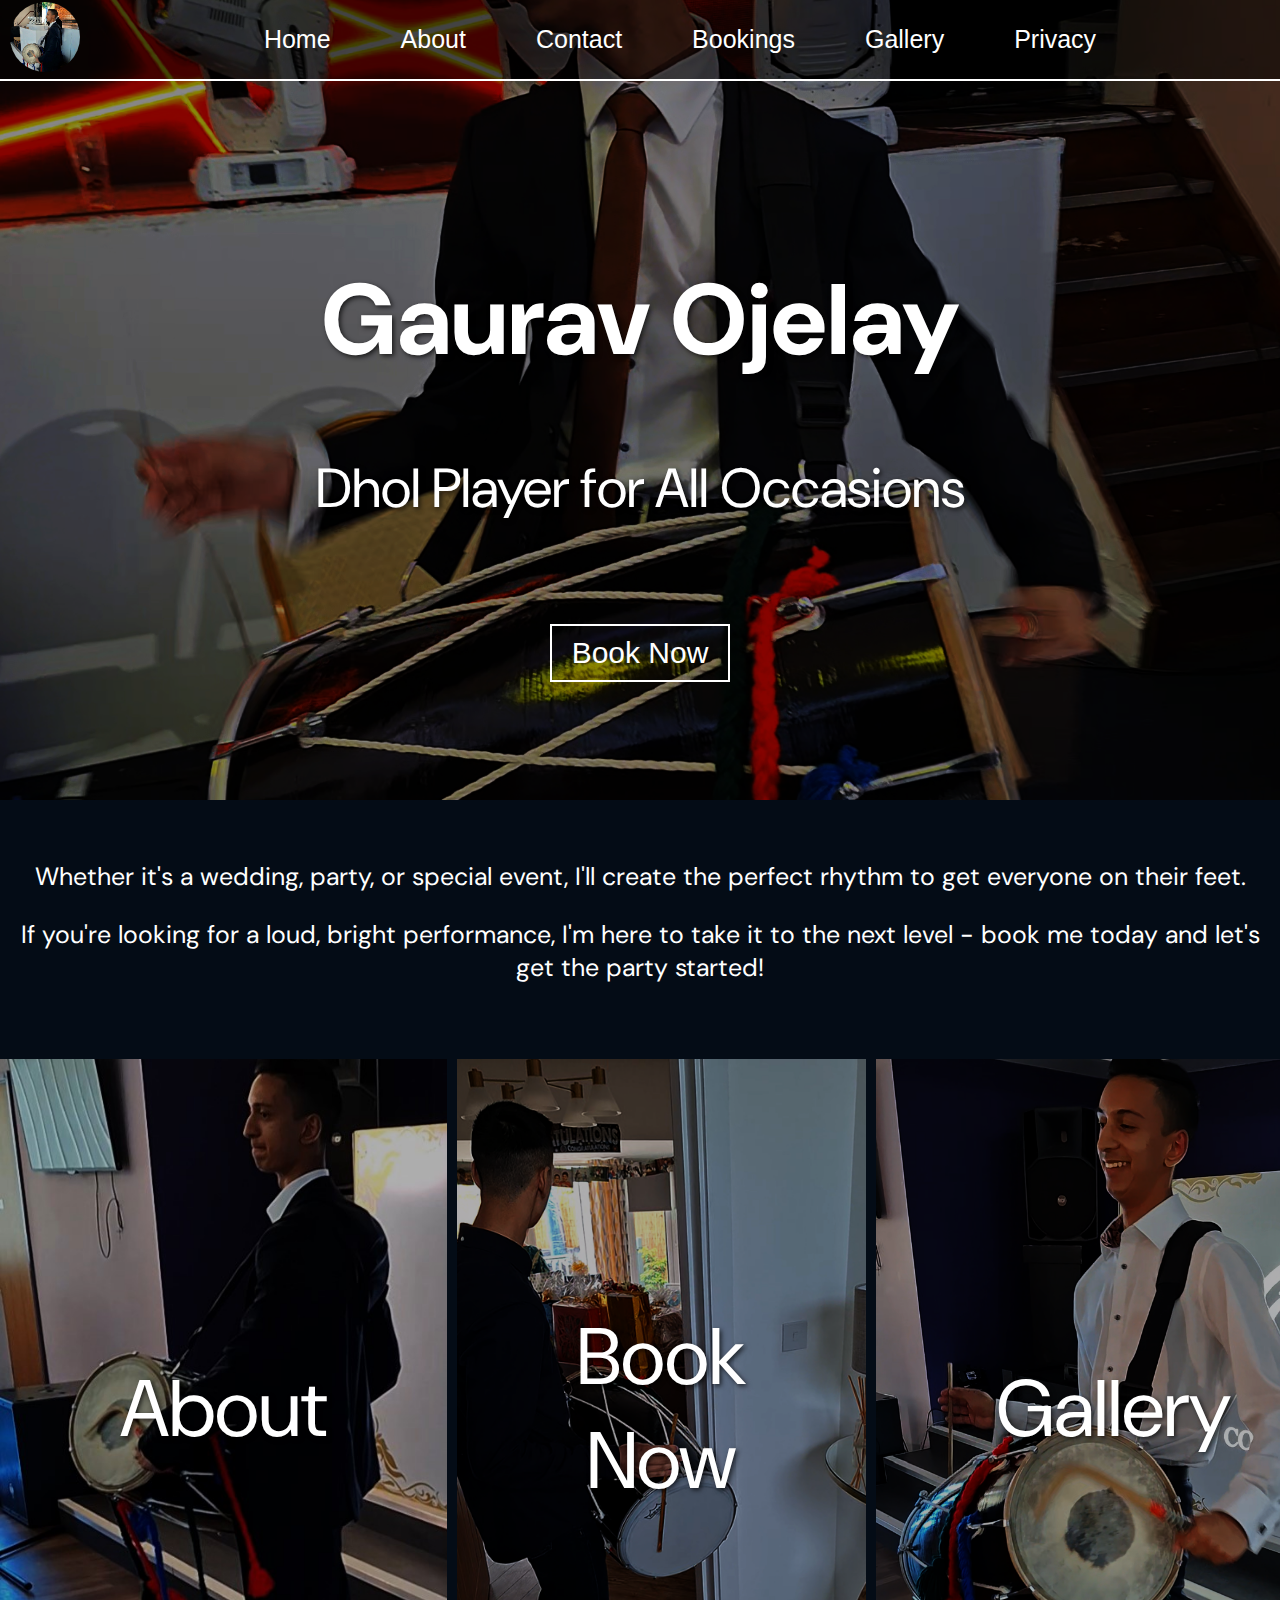
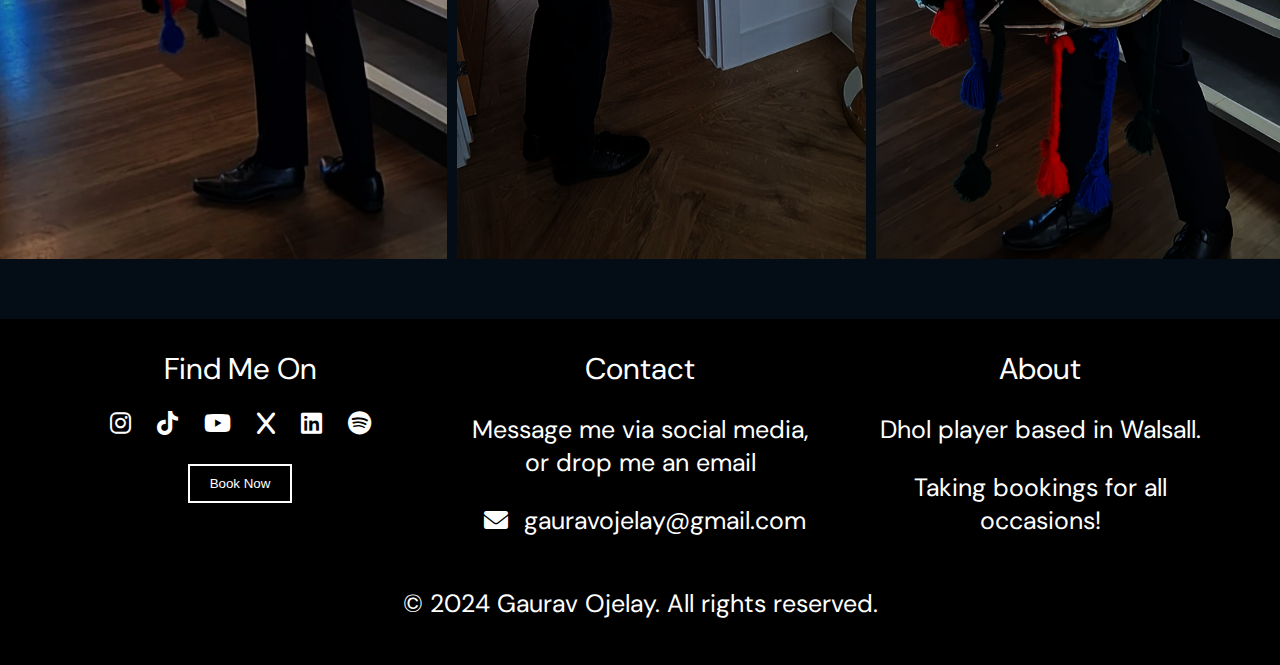
<file: index.html>
<!DOCTYPE html>
<html lang="en">

<head>
    <meta name="viewport" content="width=device-width, initial-scale=1.0">
    <title>Home</title>
    <link rel="stylesheet" href="styles.css">
</head>

<script>
    document.addEventListener("DOMContentLoaded", function () {
        if (window.location.pathname.endsWith(".html")) {
            let newPath = window.location.pathname.replace(".html", "");
            window.history.replaceState(null, "", newPath);
        }
    });
</script>

<body>
    <div class="desktop-only">
        <div class="image-cover image1_1">
        <header>
            <nav>
                <a href="index.html" class="logo">
                    <img src="Images/Icon.jpg" alt="Home" class="logo-img">
                </a>
                <ul>
                    <li><a href="index.html"><button type="button" class="header-button">Home</button></a></li>
                    <li><a href="about.html"><button type="button" class="header-button">About</button></a></li>
                    <li><a href="contact.html"><button type="button" class="header-button">Contact</button></a></li>
                    <li><a href="bookings.html"><button type="button" class="header-button">Bookings</button></a></li>
                    <li><a href="gallery.html"><button type="button" class="header-button">Gallery</button></a></li>
                    <li><a href="privacyPolicy.html"><button type="button" class="header-button">Privacy</button></a></li>
                </ul>
            </nav>
        </header>
        <h1>Gaurav Ojelay</h1>
        <h2>Dhol Player for All Occasions</h2>
        <a href="bookings.html">
        <button style="font-size: 30px;" type="button" class="bookNowButton">Book Now</button>
        </a>
    </div>
    </div>


    <div class="mobile-only">
        <div class="image-cover image1_1">
        <header>
            <nav>
                <a href="index.html" class="logo">
                    <img src="Images/Icon.jpg" class="logo-img">
                </a>
                <div class="dropdown">
                    <button onclick="myFunction()" class="dropbtn"><i class="fas fa-bars"></i></button>
                    <div id="myDropdown" class="dropdown-content">
                        <a href="index.html">Home</a>
                        <a href="about.html">About</a>
                        <a href="contact.html">Contact</a>
                        <a href="bookings.html">Bookings</a>
                        <a href="gallery.html">Gallery</a>
                        <a href="privacyPolicy.html">Privacy</a>
                    </div>
                </div>
                  
                <script>
                    /* When the user clicks on the button, 
                    toggle between hiding and showing the dropdown content */
                    function myFunction() {
                        var dropdown = document.getElementById("myDropdown");
                        dropdown.classList.toggle("show");
                        document.querySelector(".dropbtn").classList.toggle("active");
                    }
                    
                    // Close the dropdown if the user clicks outside of it
                    window.onclick = function(event) {
                        if (!event.target.closest('.dropdown')) {  // Check if the click is outside the dropdown
                            var dropdowns = document.getElementsByClassName("dropdown-content");
                            for (var i = 0; i < dropdowns.length; i++) {
                                var openDropdown = dropdowns[i];
                                if (openDropdown.classList.contains('show')) {
                                    openDropdown.classList.remove('show');
                                }
                            }
                            // Also remove the active state from the button
                            document.querySelector(".dropbtn").classList.remove("active");
                        }
                    }

                </script>
            </nav>
        </header>
        <h1>Gaurav Ojelay</h1>
        <h2>Dhol Player for All Occasions</h2>
        <a href="bookings.html">
        <button style="font-size: 20px;" type="button" class="bookNowButton">Book Now</button>
        </a>
        </div>
    </div>
        
















    <div>
        <p>Whether it's a wedding, party, or special event, I'll create the perfect rhythm to get everyone on their feet.</p>
        <p>If you're looking for a loud, bright performance, I'm here to take it to the next level - book me today and let's get the party started!</p>
    </div>


    <div class="pic-grid-1x3" style="padding-top: 50px;">
        <a href="about.html" style="text-decoration: none;">
            <div class="image-cover home-page-grid image2_1">
                <h2 class="large">About</h2>
            </div>
        </a>
        
        <a href="bookings.html" style="text-decoration: none;">
            <div class="image-cover home-page-grid image2_2">
                <h2 class="large">Book Now</h2>
            </div>
        </a>

        <a href="gallery.html" style="text-decoration: none;">
            <div class="image-cover home-page-grid image2_3">
                <h2 class="large">Gallery</h2>
            </div>
        </a>
    </div>




























    <footer>
        <div class="footer-content">
            <div class="footer-section links">
                <h4>Find Me On</h4>
                <div>
                    <a href="https://www.instagram.com/gauravojelay" target="_blank" class="social-icon">
                        <i class="fab fa-instagram"></i>
                    </a>
                    <a href="https://www.tiktok.com/@gauravojelay" target="_blank" class="social-icon">
                        <i class="fab fa-tiktok"></i>
                    </a>
                    <a href="https://www.youtube.com/@gauravojelay" target="_blank" class="social-icon">
                        <i class="fab fa-youtube"></i>
                    </a>
                    <a href="https://x.com/gauravojelay" target="_blank" class="social-icon">
                        <i class="fab fa-x"></i>
                    </a>
                    <a href="https://linkedin.com/in/gaurav-ojelay" target="_blank" class="social-icon">
                        <i class="fab fa-linkedin"></i>
                    </a>
                    <a href="https://open.spotify.com/user/y35he0wxd0q7rplj8o1iu5fy2" target="_blank" class="social-icon">
                        <i class="fab fa-spotify"></i>
                    </a>
                </div>
                <a href="bookings.html">
                <button type="button" class="bookNowButton">Book Now</button>
                </a>
            </div>
            <div class="footer-section contact">
                <h4>Contact</h4>
                <p>Message me via social media, or drop me an email</p>
                <p>
                    <a href="mailto:gauravojelay@gmail.com" target="_blank" class="social-icon">
                    <i class="fas fa-envelope"></i> 
                    </a>
                    gauravojelay@gmail.com
                </p>
            </div>
            <div class="footer-section about">
                <h4>About</h4>
                <p>Dhol player based in Walsall.</p>
                <p>Taking bookings for all occasions!</p>
            </div>
        </div>
        <div class="footer-bottom">
            <p>&copy; 2024 Gaurav Ojelay. All rights reserved.</p>
        </div>
    </footer>
</body>

</html>
</file>
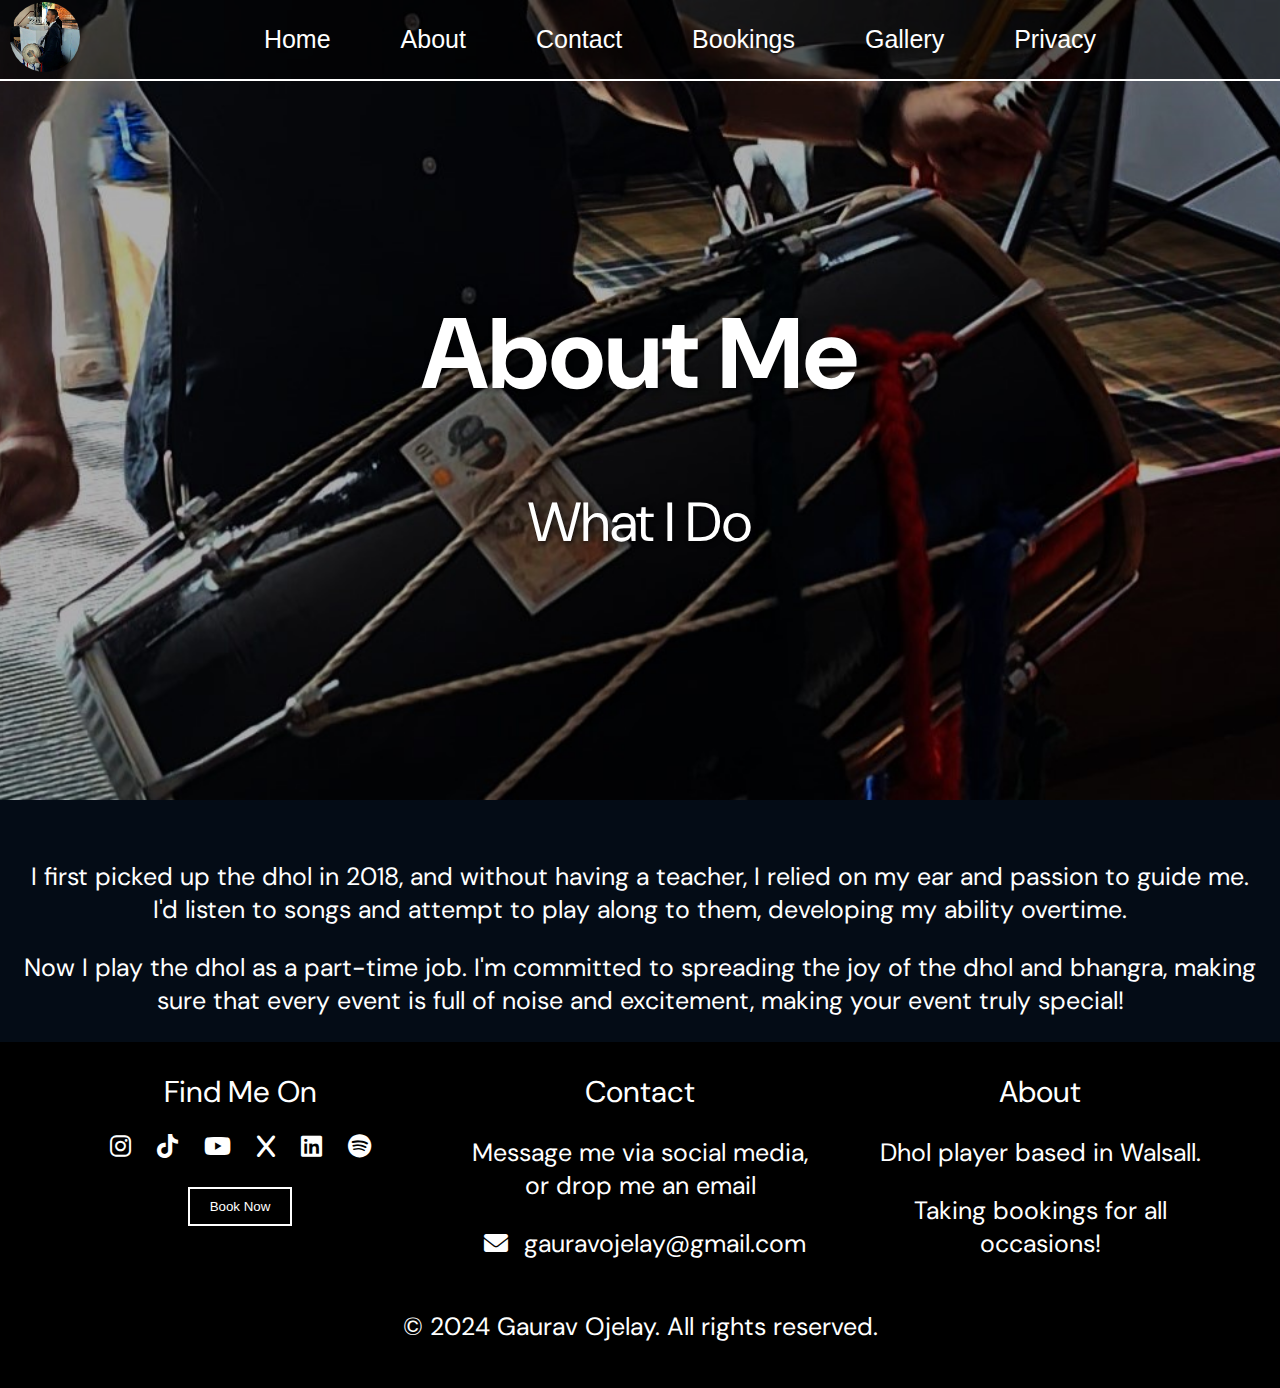
<file: about.html>
<!DOCTYPE html>
<html lang="en">

<head>
    <meta name="viewport" content="width=device-width, initial-scale=1.0">
    <title>About</title>
    <link rel="stylesheet" href="styles.css">
</head>

<script>
    document.addEventListener("DOMContentLoaded", function () {
        if (window.location.pathname.endsWith(".html")) {
            let newPath = window.location.pathname.replace(".html", "");
            window.history.replaceState(null, "", newPath);
        }
    });
</script>

<body>
    <div class="desktop-only">
        <div class="image-cover image1_2">
        <header>
            <nav>
                <a href="index.html" class="logo">
                    <img src="Images/Icon.jpg" alt="Home" class="logo-img">
                </a>
                <ul>
                    <li><a href="index.html"><button type="button" class="header-button">Home</button></a></li>
                    <li><a href="about.html"><button type="button" class="header-button">About</button></a></li>
                    <li><a href="contact.html"><button type="button" class="header-button">Contact</button></a></li>
                    <li><a href="bookings.html"><button type="button" class="header-button">Bookings</button></a></li>
                    <li><a href="gallery.html"><button type="button" class="header-button">Gallery</button></a></li>
                    <li><a href="privacyPolicy.html"><button type="button" class="header-button">Privacy</button></a></li>                </ul>
            </nav>
        </header>
        <h1>About Me</h1>
        <h2>What I Do</h2>
        <a href="bookings.html">
        </a>
    </div>
    </div>


    <div class="mobile-only">
        <div class="image-cover image1_2">
        <header>
            <nav>
                <a href="index.html" class="logo">
                    <img src="Images/Icon.jpg" class="logo-img">
                </a>
                <div class="dropdown">
                    <button onclick="myFunction()" class="dropbtn"><i class="fas fa-bars"></i></button>
                    <div id="myDropdown" class="dropdown-content">
                        <a href="index.html">Home</a>
                        <a href="about.html">About</a>
                        <a href="contact.html">Contact</a>
                        <a href="bookings.html">Bookings</a>
                        <a href="gallery.html">Gallery</a>
                        <a href="privacyPolicy.html">Privacy</a>
                    </div>
                </div>
                  
                <script>
                    /* When the user clicks on the button, 
                    toggle between hiding and showing the dropdown content */
                    function myFunction() {
                        var dropdown = document.getElementById("myDropdown");
                        dropdown.classList.toggle("show");
                        document.querySelector(".dropbtn").classList.toggle("active");
                    }
                    
                    // Close the dropdown if the user clicks outside of it
                    window.onclick = function(event) {
                        if (!event.target.closest('.dropdown')) {  // Check if the click is outside the dropdown
                            var dropdowns = document.getElementsByClassName("dropdown-content");
                            for (var i = 0; i < dropdowns.length; i++) {
                                var openDropdown = dropdowns[i];
                                if (openDropdown.classList.contains('show')) {
                                    openDropdown.classList.remove('show');
                                }
                            }
                            // Also remove the active state from the button
                            document.querySelector(".dropbtn").classList.remove("active");
                        }
                    }

                </script>
            </nav>
        </header>
        <h1>About Me</h1>
        <h2>What I Do</h2>
        </div>
    </div>
        





    <p>I first picked up the dhol in 2018, and without having a teacher, I relied on my ear and passion to guide me. I'd listen to songs and attempt to play along to them, developing my ability overtime.</p>

    <p>Now I play the dhol as a part-time job. I'm committed to spreading the joy of the dhol and bhangra, making sure that every event is full of noise and excitement, making your event truly special!</p>





































    <footer>
        <div class="footer-content">
            <div class="footer-section links">
                <h4>Find Me On</h4>
                <div>
                    <a href="https://www.instagram.com/gauravojelay" target="_blank" class="social-icon">
                        <i class="fab fa-instagram"></i>
                    </a>
                    <a href="https://www.tiktok.com/@gauravojelay" target="_blank" class="social-icon">
                        <i class="fab fa-tiktok"></i>
                    </a>
                    <a href="https://www.youtube.com/@gauravojelay" target="_blank" class="social-icon">
                        <i class="fab fa-youtube"></i>
                    </a>
                    <a href="https://x.com/gauravojelay" target="_blank" class="social-icon">
                        <i class="fab fa-x"></i>
                    </a>
                    <a href="https://linkedin.com/in/gaurav-ojelay" target="_blank" class="social-icon">
                        <i class="fab fa-linkedin"></i>
                    </a>
                    <a href="https://open.spotify.com/user/y35he0wxd0q7rplj8o1iu5fy2" target="_blank" class="social-icon">
                        <i class="fab fa-spotify"></i>
                    </a>
                </div>
                <a href="bookings.html">
                <button type="button" class="bookNowButton">Book Now</button>
                </a>
            </div>
            <div class="footer-section contact">
                <h4>Contact</h4>
                <p>Message me via social media, or drop me an email</p>
                <p>
                    <a href="mailto:gauravojelay@gmail.com" target="_blank" class="social-icon">
                    <i class="fas fa-envelope"></i> 
                    </a>
                    gauravojelay@gmail.com
                </p>
            </div>
            <div class="footer-section about">
                <h4>About</h4>
                <p>Dhol player based in Walsall.</p>
                <p>Taking bookings for all occasions!</p>
            </div>
        </div>
        <div class="footer-bottom">
            <p>&copy; 2024 Gaurav Ojelay. All rights reserved.</p>
        </div>
    </footer>
</body>

</html>
</file>
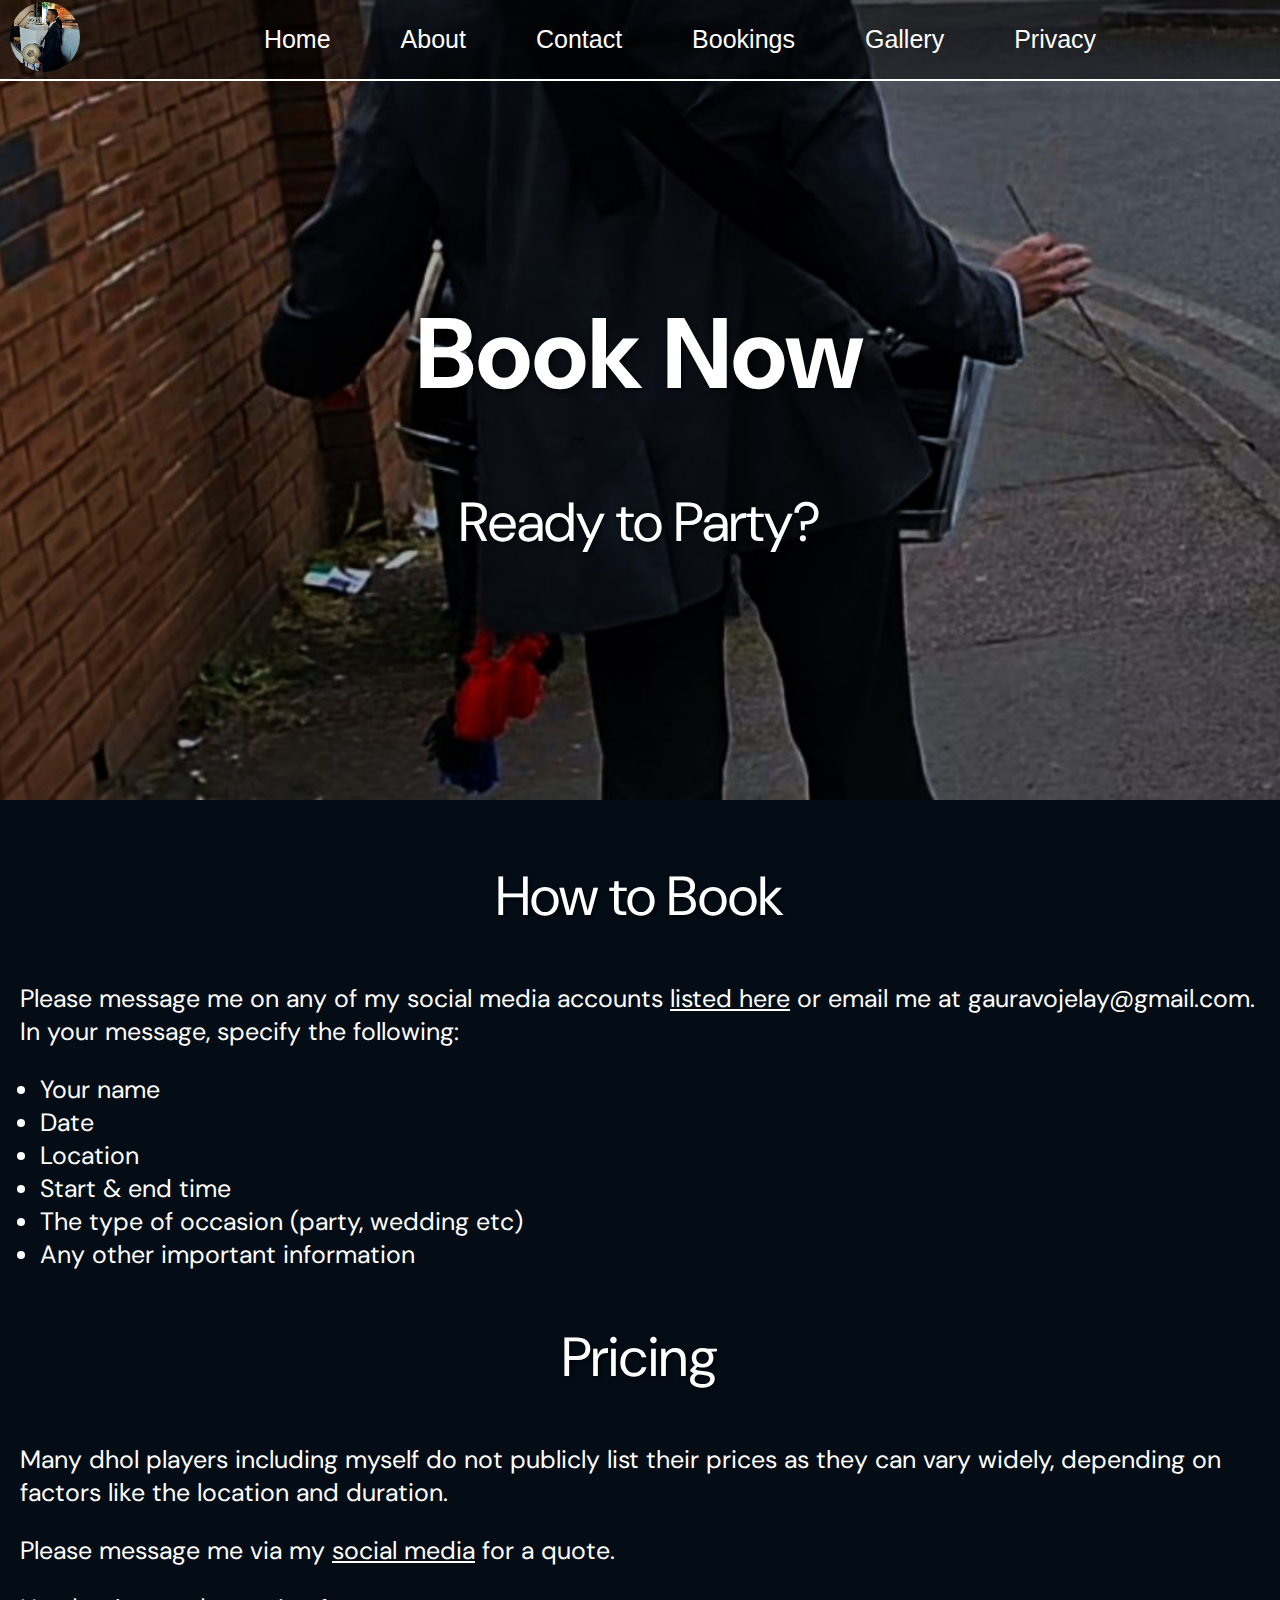
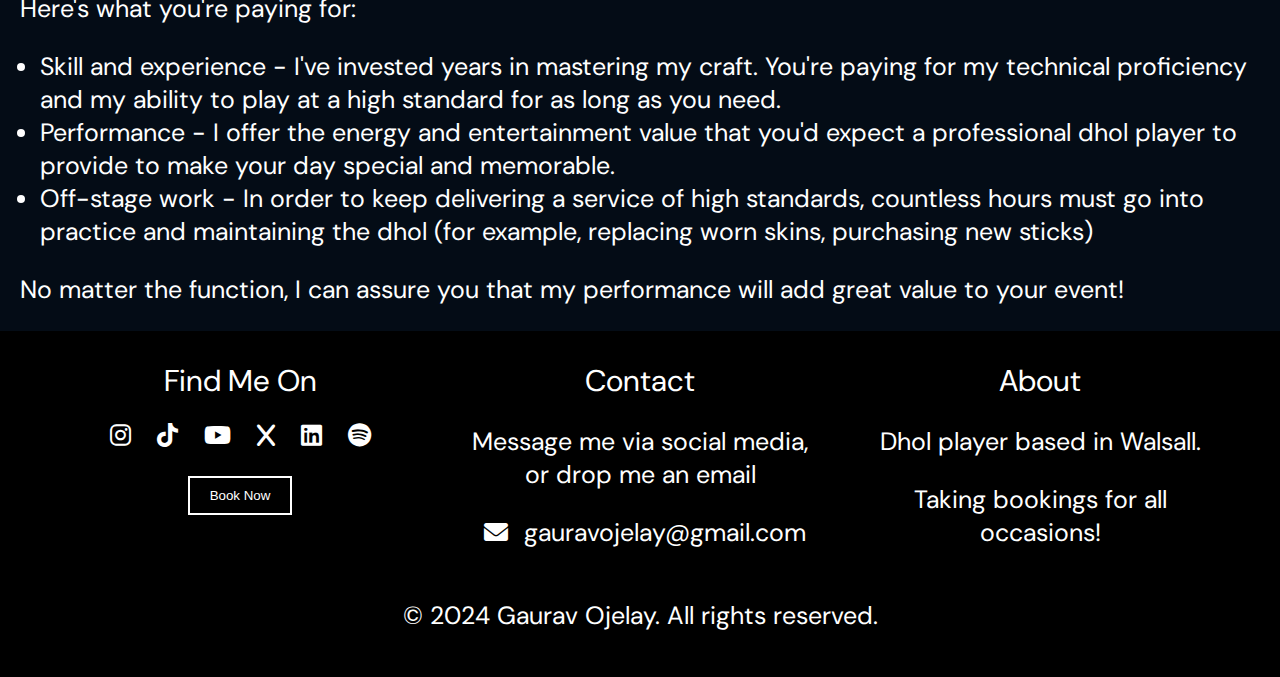
<file: bookings.html>
<!DOCTYPE html>
<html lang="en">

<head>
    <meta name="viewport" content="width=device-width, initial-scale=1.0">
    <title>Bookings</title>
    <link rel="stylesheet" href="styles.css">
</head>

<script>
    document.addEventListener("DOMContentLoaded", function () {
        if (window.location.pathname.endsWith(".html")) {
            let newPath = window.location.pathname.replace(".html", "");
            window.history.replaceState(null, "", newPath);
        }
    });
</script>

<body>
    <div class="desktop-only">
        <div class="image-cover image1_8">
        <header>
            <nav>
                <a href="index.html" class="logo">
                    <img src="Images/Icon.jpg" alt="Home" class="logo-img">
                </a>
                <ul>
                    <li><a href="index.html"><button type="button" class="header-button">Home</button></a></li>
                    <li><a href="about.html"><button type="button" class="header-button">About</button></a></li>
                    <li><a href="contact.html"><button type="button" class="header-button">Contact</button></a></li>
                    <li><a href="bookings.html"><button type="button" class="header-button">Bookings</button></a></li>
                    <li><a href="gallery.html"><button type="button" class="header-button">Gallery</button></a></li>
                    <li><a href="privacyPolicy.html"><button type="button" class="header-button">Privacy</button></a></li>
                </ul>
            </nav>
        </header>
        <h1>Book Now</h1>
        <h2>Ready to Party?</h2>
        <a href="bookings.html">
        </a>
    </div>
    </div>


    <div class="mobile-only">
        <div class="image-cover image1_8">
        <header>
            <nav>
                <a href="index.html" class="logo">
                    <img src="Images/Icon.jpg" class="logo-img">
                </a>
                <div class="dropdown">
                    <button onclick="myFunction()" class="dropbtn"><i class="fas fa-bars"></i></button>
                    <div id="myDropdown" class="dropdown-content">
                        <a href="index.html">Home</a>
                        <a href="about.html">About</a>
                        <a href="contact.html">Contact</a>
                        <a href="bookings.html">Bookings</a>
                        <a href="gallery.html">Gallery</a>
                        <a href="privacyPolicy.html">Privacy</a>
                    </div>
                </div>
                  
                <script>
                    /* When the user clicks on the button, 
                    toggle between hiding and showing the dropdown content */
                    function myFunction() {
                        var dropdown = document.getElementById("myDropdown");
                        dropdown.classList.toggle("show");
                        document.querySelector(".dropbtn").classList.toggle("active");
                    }
                    
                    // Close the dropdown if the user clicks outside of it
                    window.onclick = function(event) {
                        if (!event.target.closest('.dropdown')) {  // Check if the click is outside the dropdown
                            var dropdowns = document.getElementsByClassName("dropdown-content");
                            for (var i = 0; i < dropdowns.length; i++) {
                                var openDropdown = dropdowns[i];
                                if (openDropdown.classList.contains('show')) {
                                    openDropdown.classList.remove('show');
                                }
                            }
                            // Also remove the active state from the button
                            document.querySelector(".dropbtn").classList.remove("active");
                        }
                    }

                </script>
            </nav>
        </header>
        <h1>Book Now</h1>
        <h2>Ready to Party?</h2>
        </div>
    </div>
        



    <div id="booking-section">
        <style>
            #booking-section p {
                text-align: left;
            }
            #booking-section ul {
                list-style-type: disc;
                display: block;
                margin-left: 40px;
                font-size: 25px;
            }
            #booking-section a {
                text-decoration: underline;
            }
            #booking-section a:visited {
                color:white;
            }
            #booking-section h2{
                margin-top: 50px;
                margin-bottom: 50px;
            }
        </style>
    
        <h2>How to Book</h2>
    
        <p>Please message me on any of my social media accounts <a href="contact.html">listed here</a> or email me at gauravojelay@gmail.com. In your message, specify the following:</p>
        <ul>
            <li>Your name</li>
            <li>Date</li>
            <li>Location</li>
            <li>Start & end time</li>
            <li>The type of occasion (party, wedding etc)</li>
            <li>Any other important information</li>
        </ul>

        <h2>Pricing</h2>
        <p>Many dhol players including myself do not publicly list their prices as they can vary widely, depending on factors like the location and duration.</p>
        <p>Please message me via my <a href="contact.html">social media</a> for a quote.</p>

        <p>Here's what you're paying for:</p>
        <ul>
            <li>Skill and experience - I've invested years in mastering my craft. You're paying for my technical proficiency and my ability to play at a high standard for as long as you need.</li>
            <li>Performance - I offer the energy and entertainment value that you'd expect a professional dhol player to provide to make your day special and memorable.</li>
            <li>Off-stage work - In order to keep delivering a service of high standards, countless hours must go into practice and maintaining the dhol (for example, replacing worn skins, purchasing new sticks)</li>
        </ul>
        <p>No matter the function, I can assure you that my performance will add great value to your event!</p>
    </div>
    

































    <footer>
        <div class="footer-content">
            <div class="footer-section links">
                <h4>Find Me On</h4>
                <div>
                    <a href="https://www.instagram.com/gauravojelay" target="_blank" class="social-icon">
                        <i class="fab fa-instagram"></i>
                    </a>
                    <a href="https://www.tiktok.com/@gauravojelay" target="_blank" class="social-icon">
                        <i class="fab fa-tiktok"></i>
                    </a>
                    <a href="https://www.youtube.com/@gauravojelay" target="_blank" class="social-icon">
                        <i class="fab fa-youtube"></i>
                    </a>
                    <a href="https://x.com/gauravojelay" target="_blank" class="social-icon">
                        <i class="fab fa-x"></i>
                    </a>
                    <a href="https://linkedin.com/in/gaurav-ojelay" target="_blank" class="social-icon">
                        <i class="fab fa-linkedin"></i>
                    </a>
                    <a href="https://open.spotify.com/user/y35he0wxd0q7rplj8o1iu5fy2" target="_blank" class="social-icon">
                        <i class="fab fa-spotify"></i>
                    </a>
                </div>
                <a href="bookings.html">
                <button type="button" class="bookNowButton">Book Now</button>
                </a>
            </div>
            <div class="footer-section contact">
                <h4>Contact</h4>
                <p>Message me via social media, or drop me an email</p>
                <p>
                    <a href="mailto:gauravojelay@gmail.com" target="_blank" class="social-icon">
                    <i class="fas fa-envelope"></i> 
                    </a>
                    gauravojelay@gmail.com
                </p>
            </div>
            <div class="footer-section about">
                <h4>About</h4>
                <p>Dhol player based in Walsall.</p>
                <p>Taking bookings for all occasions!</p>
            </div>
        </div>
        <div class="footer-bottom">
            <p>&copy; 2024 Gaurav Ojelay. All rights reserved.</p>
        </div>
    </footer>
</body>

</html>
</file>
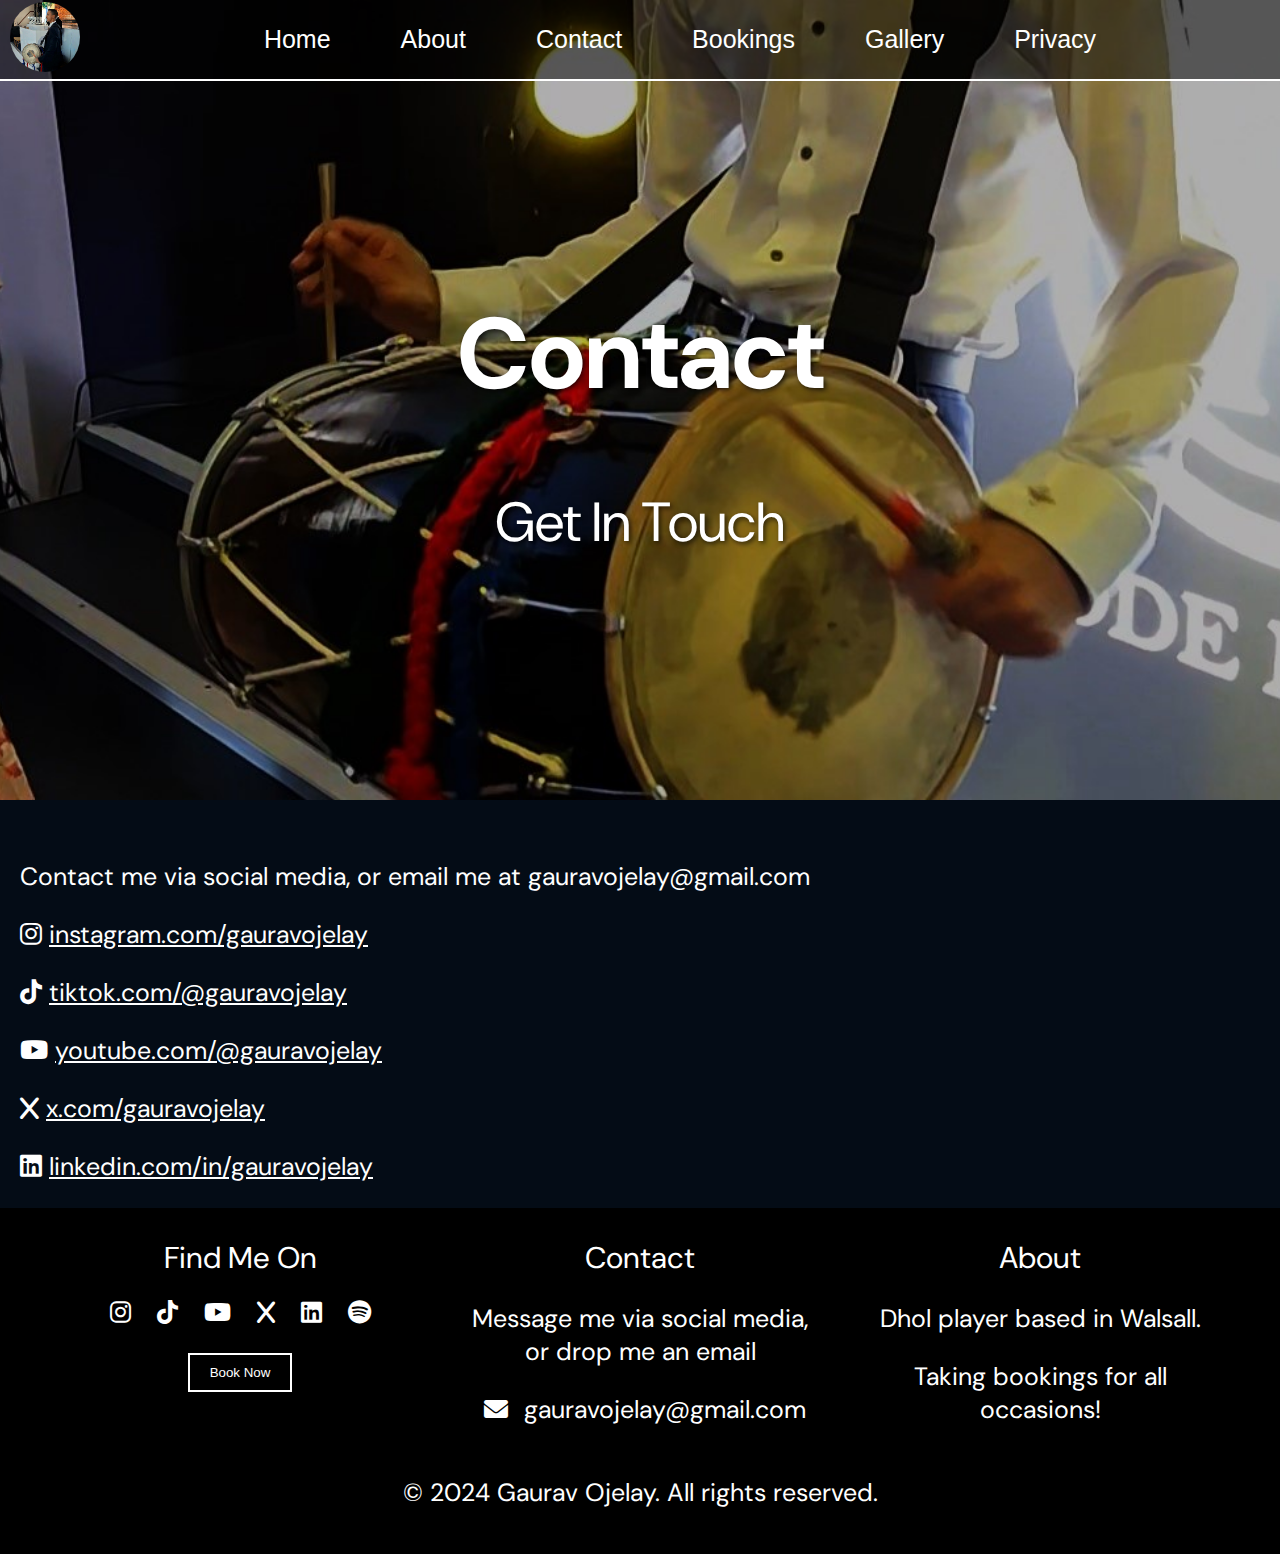
<file: contact.html>
<!DOCTYPE html>
<html lang="en">

<head>
    <meta name="viewport" content="width=device-width, initial-scale=1.0">
    <title>Contact</title>
    <link rel="stylesheet" href="styles.css">
</head>

<script>
    document.addEventListener("DOMContentLoaded", function () {
        if (window.location.pathname.endsWith(".html")) {
            let newPath = window.location.pathname.replace(".html", "");
            window.history.replaceState(null, "", newPath);
        }
    });
</script>

<body>
    <div class="desktop-only">
        <div class="image-cover image1_3">
        <header>
            <nav>
                <a href="index.html" class="logo">
                    <img src="Images/Icon.jpg" alt="Home" class="logo-img">
                </a>
                <ul>
                    <li><a href="index.html"><button type="button" class="header-button">Home</button></a></li>
                    <li><a href="about.html"><button type="button" class="header-button">About</button></a></li>
                    <li><a href="contact.html"><button type="button" class="header-button">Contact</button></a></li>
                    <li><a href="bookings.html"><button type="button" class="header-button">Bookings</button></a></li>
                    <li><a href="gallery.html"><button type="button" class="header-button">Gallery</button></a></li>
                    <li><a href="privacyPolicy.html"><button type="button" class="header-button">Privacy</button></a></li>
                </ul>
            </nav>
        </header>
        <h1>Contact</h1>
        <h2>Get In Touch</h2>
    </div>
    </div>


    <div class="mobile-only">
        <div class="image-cover image1_3">
        <header>
            <nav>
                <a href="index.html" class="logo">
                    <img src="Images/Icon.jpg" class="logo-img">
                </a>
                <div class="dropdown">
                    <button onclick="myFunction()" class="dropbtn"><i class="fas fa-bars"></i></button>
                    <div id="myDropdown" class="dropdown-content">
                        <a href="index.html">Home</a>
                        <a href="about.html">About</a>
                        <a href="contact.html">Contact</a>
                        <a href="bookings.html">Bookings</a>
                        <a href="gallery.html">Gallery</a>
                        <a href="privacyPolicy.html">Privacy</a>
                    </div>
                </div>
                  
                <script>
                    /* When the user clicks on the button, 
                    toggle between hiding and showing the dropdown content */
                    function myFunction() {
                        var dropdown = document.getElementById("myDropdown");
                        dropdown.classList.toggle("show");
                        document.querySelector(".dropbtn").classList.toggle("active");
                    }
                    
                    // Close the dropdown if the user clicks outside of it
                    window.onclick = function(event) {
                        if (!event.target.closest('.dropdown')) {  // Check if the click is outside the dropdown
                            var dropdowns = document.getElementsByClassName("dropdown-content");
                            for (var i = 0; i < dropdowns.length; i++) {
                                var openDropdown = dropdowns[i];
                                if (openDropdown.classList.contains('show')) {
                                    openDropdown.classList.remove('show');
                                }
                            }
                            // Also remove the active state from the button
                            document.querySelector(".dropbtn").classList.remove("active");
                        }
                    }

                </script>
            </nav>
        </header>
        <h1>Contact</h1>
        <h2>Get In Touch</h2>
        <a href="bookings.html">
        </a>
        </div>
    </div>
        


    <div id="contact-section">
        <style>
            #contact-section p {
                text-align: left;
            }
            #contact-section ul {
                list-style-type: disc;
                display: block;
                margin-left: 40px;
                font-size: 25px;
            }
            #contact-section a {
                text-decoration: underline;
            }
            #contact-section a:visited {
                color:white;
            }
        </style>
    <p>Contact me via social media, or email me at gauravojelay@gmail.com</p>
    <p><i class="fab fa-instagram"></i> <a href="https://www.instagram.com/gauravojelay">instagram.com/gauravojelay</a></p>
    <p><i class="fab fa-tiktok"></i> <a href="https://www.tiktok.com/@gauravojelay">tiktok.com/@gauravojelay</a></p>
    <p><i class="fab fa-youtube"></i> <a href="https://www.youtube.com/@gauravojelay">youtube.com/@gauravojelay</a></p>
    <p><i class="fab fa-x"></i> <a href="https://x.com/gauravojelay">x.com/gauravojelay</a></p>
    <p><i class="fab fa-linkedin"></i> <a href="https://linkedin.com/in/gaurav-ojelay">linkedin.com/in/gauravojelay</a></p>
    

    </div>






































    <footer>
        <div class="footer-content">
            <div class="footer-section links">
                <h4>Find Me On</h4>
                <div>
                    <a href="https://www.instagram.com/gauravojelay" target="_blank" class="social-icon">
                        <i class="fab fa-instagram"></i>
                    </a>
                    <a href="https://www.tiktok.com/@gauravojelay" target="_blank" class="social-icon">
                        <i class="fab fa-tiktok"></i>
                    </a>
                    <a href="https://www.youtube.com/@gauravojelay" target="_blank" class="social-icon">
                        <i class="fab fa-youtube"></i>
                    </a>
                    <a href="https://x.com/gauravojelay" target="_blank" class="social-icon">
                        <i class="fab fa-x"></i>
                    </a>
                    <a href="https://linkedin.com/in/gaurav-ojelay" target="_blank" class="social-icon">
                        <i class="fab fa-linkedin"></i>
                    </a>
                    <a href="https://open.spotify.com/user/y35he0wxd0q7rplj8o1iu5fy2" target="_blank" class="social-icon">
                        <i class="fab fa-spotify"></i>
                    </a>
                </div>
                <a href="bookings.html">
                <button type="button" class="bookNowButton">Book Now</button>
                </a>
            </div>
            <div class="footer-section contact">
                <h4>Contact</h4>
                <p>Message me via social media, or drop me an email</p>
                <p>
                    <a href="mailto:gauravojelay@gmail.com" target="_blank" class="social-icon">
                    <i class="fas fa-envelope"></i> 
                    </a>
                    gauravojelay@gmail.com
                </p>
            </div>
            <div class="footer-section about">
                <h4>About</h4>
                <p>Dhol player based in Walsall.</p>
                <p>Taking bookings for all occasions!</p>
            </div>
        </div>
        <div class="footer-bottom">
            <p>&copy; 2024 Gaurav Ojelay. All rights reserved.</p>
        </div>
    </footer>
</body>

</html>
</file>
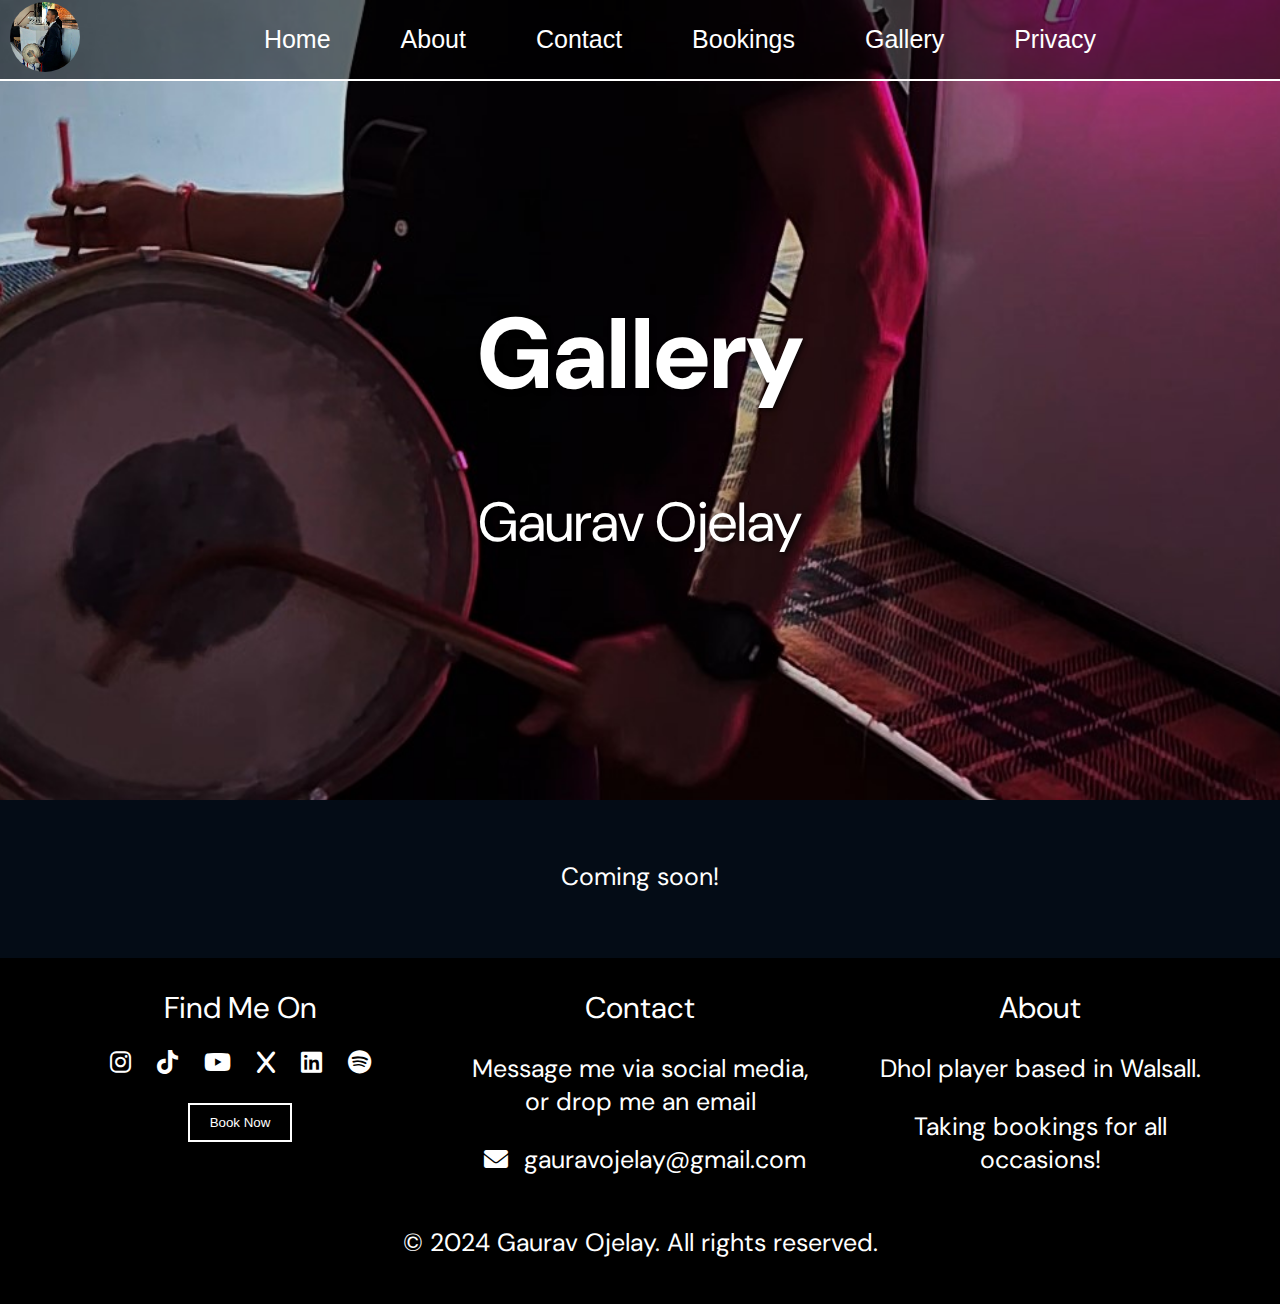
<file: gallery.html>
<!DOCTYPE html>
<html lang="en">

<head>
    <meta name="viewport" content="width=device-width, initial-scale=1.0">
    <title>Gallery</title>
    <link rel="stylesheet" href="styles.css">
</head>

<script>
    document.addEventListener("DOMContentLoaded", function () {
        if (window.location.pathname.endsWith(".html")) {
            let newPath = window.location.pathname.replace(".html", "");
            window.history.replaceState(null, "", newPath);
        }
    });
</script>

<body>
    <div class="desktop-only">
        <div class="image-cover image1_6">
        <header>
            <nav>
                <a href="index.html" class="logo">
                    <img src="Images/Icon.jpg" alt="Home" class="logo-img">
                </a>
                <ul>
                    <li><a href="index.html"><button type="button" class="header-button">Home</button></a></li>
                    <li><a href="about.html"><button type="button" class="header-button">About</button></a></li>
                    <li><a href="contact.html"><button type="button" class="header-button">Contact</button></a></li>
                    <li><a href="bookings.html"><button type="button" class="header-button">Bookings</button></a></li>
                    <li><a href="gallery.html"><button type="button" class="header-button">Gallery</button></a></li>
                    <li><a href="privacyPolicy.html"><button type="button" class="header-button">Privacy</button></a></li>
                </ul>
            </nav>
        </header>
        <h1>Gallery</h1>
        <h2>Gaurav Ojelay</h2>
    </div>
    </div>


    <div class="mobile-only">
        <div class="image-cover image1_6">
        <header>
            <nav>
                <a href="index.html" class="logo">
                    <img src="Images/Icon.jpg" class="logo-img">
                </a>
                <div class="dropdown">
                    <button onclick="myFunction()" class="dropbtn"><i class="fas fa-bars"></i></button>
                    <div id="myDropdown" class="dropdown-content">
                        <a href="index.html">Home</a>
                        <a href="about.html">About</a>
                        <a href="contact.html">Contact</a>
                        <a href="bookings.html">Bookings</a>
                        <a href="gallery.html">Gallery</a>
                        <a href="privacyPolicy.html">Privacy</a>
                    </div>
                </div>
                  
                <script>
                    /* When the user clicks on the button, 
                    toggle between hiding and showing the dropdown content */
                    function myFunction() {
                        var dropdown = document.getElementById("myDropdown");
                        dropdown.classList.toggle("show");
                        document.querySelector(".dropbtn").classList.toggle("active");
                    }
                    
                    // Close the dropdown if the user clicks outside of it
                    window.onclick = function(event) {
                        if (!event.target.closest('.dropdown')) {  // Check if the click is outside the dropdown
                            var dropdowns = document.getElementsByClassName("dropdown-content");
                            for (var i = 0; i < dropdowns.length; i++) {
                                var openDropdown = dropdowns[i];
                                if (openDropdown.classList.contains('show')) {
                                    openDropdown.classList.remove('show');
                                }
                            }
                            // Also remove the active state from the button
                            document.querySelector(".dropbtn").classList.remove("active");
                        }
                    }

                </script>
            </nav>
        </header>
        <h1>Gallery</h1>
        <h2>Gaurav Ojelay</h2>
        <a href="bookings.html">
        </a>
        </div>
    </div>
        




    <p style="padding-bottom: 40px;">Coming soon!</p>






































    <footer>
        <div class="footer-content">
            <div class="footer-section links">
                <h4>Find Me On</h4>
                <div>
                    <a href="https://www.instagram.com/gauravojelay" target="_blank" class="social-icon">
                        <i class="fab fa-instagram"></i>
                    </a>
                    <a href="https://www.tiktok.com/@gauravojelay" target="_blank" class="social-icon">
                        <i class="fab fa-tiktok"></i>
                    </a>
                    <a href="https://www.youtube.com/@gauravojelay" target="_blank" class="social-icon">
                        <i class="fab fa-youtube"></i>
                    </a>
                    <a href="https://x.com/gauravojelay" target="_blank" class="social-icon">
                        <i class="fab fa-x"></i>
                    </a>
                    <a href="https://linkedin.com/in/gaurav-ojelay" target="_blank" class="social-icon">
                        <i class="fab fa-linkedin"></i>
                    </a>
                    <a href="https://open.spotify.com/user/y35he0wxd0q7rplj8o1iu5fy2" target="_blank" class="social-icon">
                        <i class="fab fa-spotify"></i>
                    </a>
                </div>
                <a href="bookings.html">
                <button type="button" class="bookNowButton">Book Now</button>
                </a>
            </div>
            <div class="footer-section contact">
                <h4>Contact</h4>
                <p>Message me via social media, or drop me an email</p>
                <p>
                    <a href="mailto:gauravojelay@gmail.com" target="_blank" class="social-icon">
                    <i class="fas fa-envelope"></i> 
                    </a>
                    gauravojelay@gmail.com
                </p>
            </div>
            <div class="footer-section about">
                <h4>About</h4>
                <p>Dhol player based in Walsall.</p>
                <p>Taking bookings for all occasions!</p>
            </div>
        </div>
        <div class="footer-bottom">
            <p>&copy; 2024 Gaurav Ojelay. All rights reserved.</p>
        </div>
    </footer>
</body>

</html>
</file>
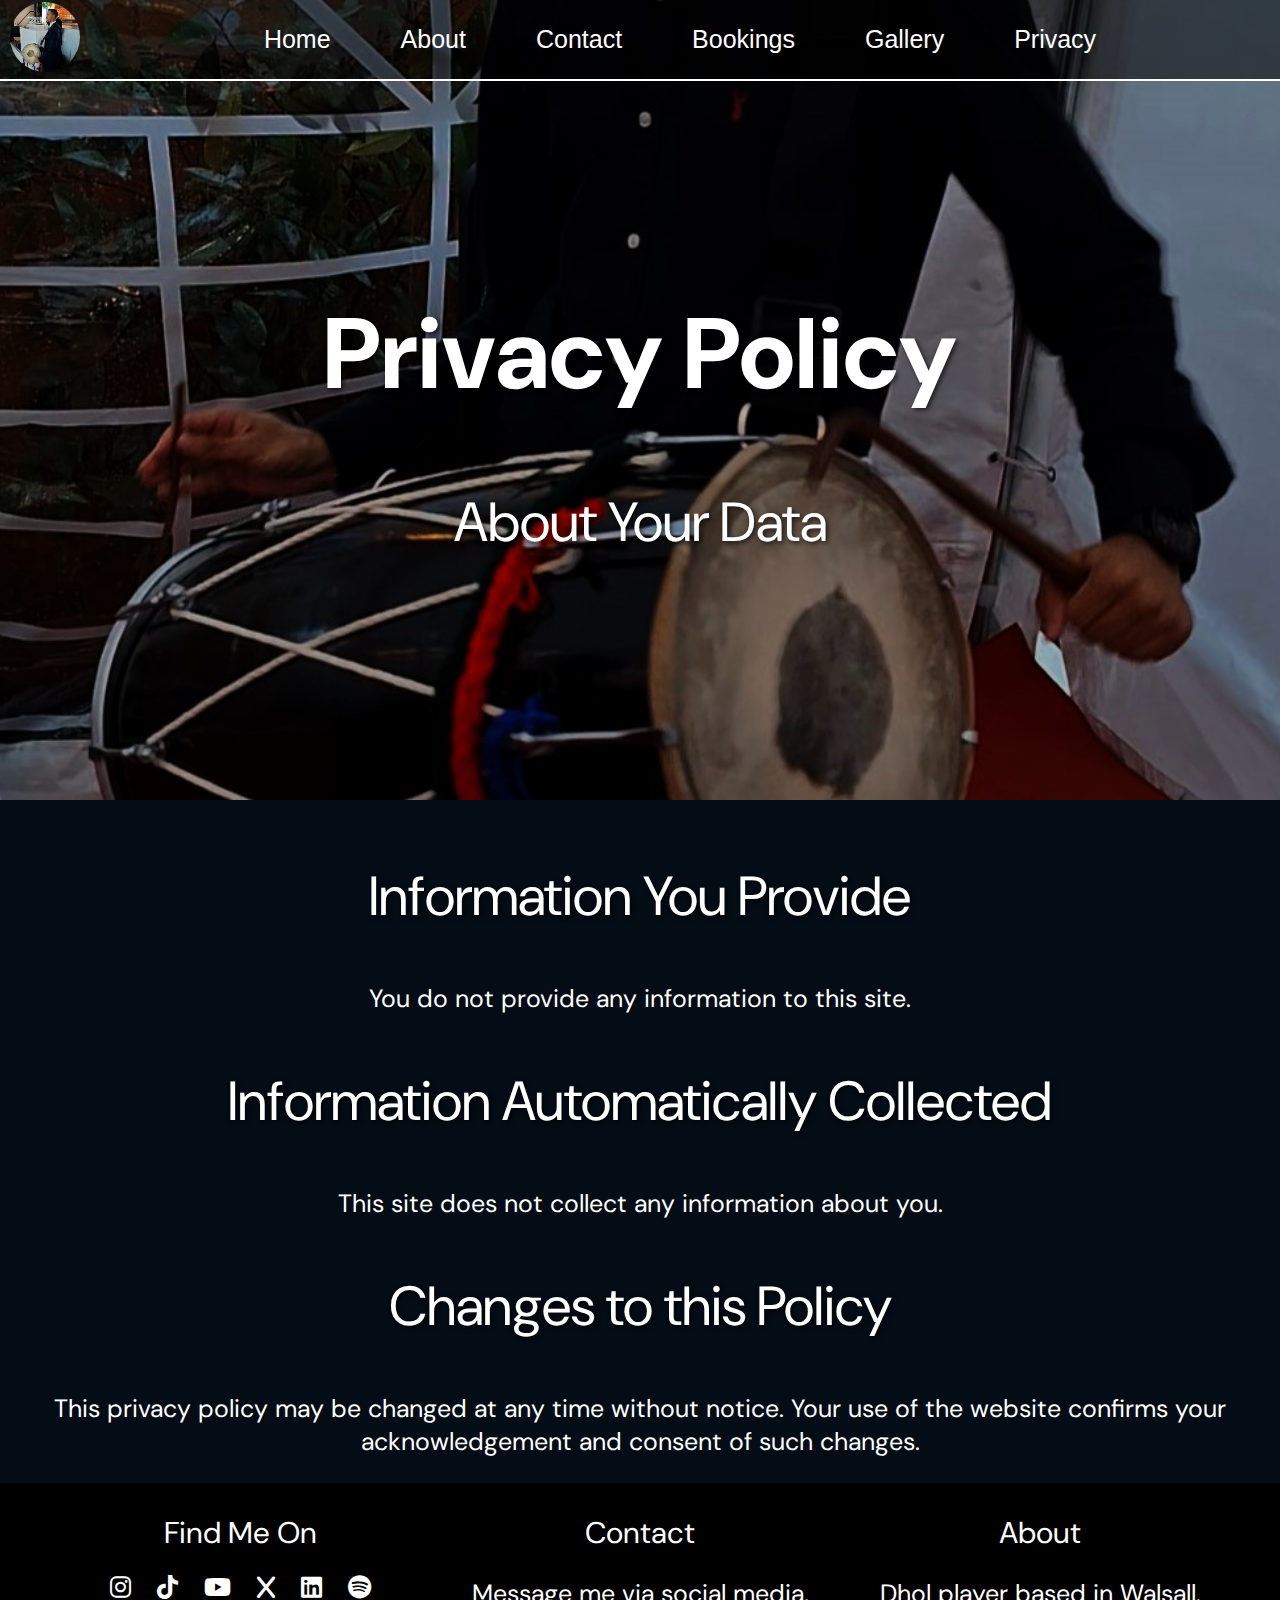
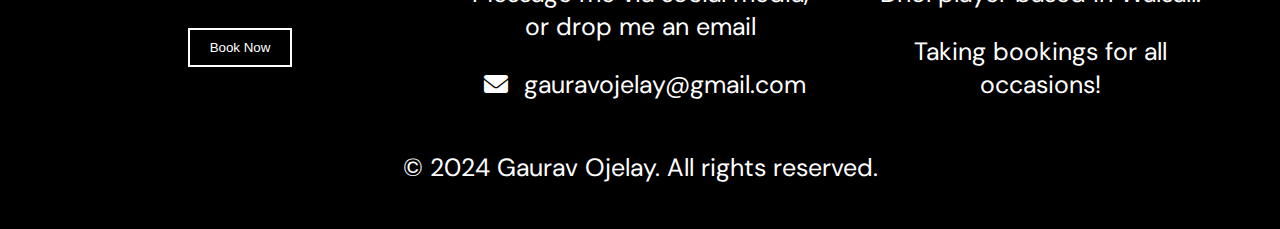
<file: privacyPolicy.html>
<!DOCTYPE html>
<html lang="en">

<head>
    <meta name="viewport" content="width=device-width, initial-scale=1.0">
    <title>Privacy Policy</title>
    <link rel="stylesheet" href="styles.css">
</head>

<script>
    document.addEventListener("DOMContentLoaded", function () {
        if (window.location.pathname.endsWith(".html")) {
            let newPath = window.location.pathname.replace(".html", "");
            window.history.replaceState(null, "", newPath);
        }
    });
</script>

<body>
    <div class="desktop-only">
        <div class="image-cover image1_4">
        <header>
            <nav>
                <a href="index.html" class="logo">
                    <img src="Images/Icon.jpg" alt="Home" class="logo-img">
                </a>
                <ul>
                    <li><a href="index.html"><button type="button" class="header-button">Home</button></a></li>
                    <li><a href="about.html"><button type="button" class="header-button">About</button></a></li>
                    <li><a href="contact.html"><button type="button" class="header-button">Contact</button></a></li>
                    <li><a href="bookings.html"><button type="button" class="header-button">Bookings</button></a></li>
                    <li><a href="gallery.html"><button type="button" class="header-button">Gallery</button></a></li>
                    <li><a href="privacyPolicy.html"><button type="button" class="header-button">Privacy</button></a></li>
                </ul>
            </nav>
        </header>
        <h1>Privacy Policy</h1>
        <h2>About Your Data</h2>
        <a href="bookings.html">
        </a>
    </div>
    </div>


    <div class="mobile-only">
        <div class="image-cover image1_4">
        <header>
            <nav>
                <a href="index.html" class="logo">
                    <img src="Images/Icon.jpg" class="logo-img">
                </a>
                <div class="dropdown">
                    <button onclick="myFunction()" class="dropbtn"><i class="fas fa-bars"></i></button>
                    <div id="myDropdown" class="dropdown-content">
                        <a href="index.html">Home</a>
                        <a href="about.html">About</a>
                        <a href="contact.html">Contact</a>
                        <a href="bookings.html">Bookings</a>
                        <a href="gallery.html">Gallery</a>
                        <a href="privacyPolicy.html">Privacy</a>
                    </div>
                </div>
                  
                <script>
                    /* When the user clicks on the button, 
                    toggle between hiding and showing the dropdown content */
                    function myFunction() {
                        var dropdown = document.getElementById("myDropdown");
                        dropdown.classList.toggle("show");
                        document.querySelector(".dropbtn").classList.toggle("active");
                    }
                    
                    // Close the dropdown if the user clicks outside of it
                    window.onclick = function(event) {
                        if (!event.target.closest('.dropdown')) {  // Check if the click is outside the dropdown
                            var dropdowns = document.getElementsByClassName("dropdown-content");
                            for (var i = 0; i < dropdowns.length; i++) {
                                var openDropdown = dropdowns[i];
                                if (openDropdown.classList.contains('show')) {
                                    openDropdown.classList.remove('show');
                                }
                            }
                            // Also remove the active state from the button
                            document.querySelector(".dropbtn").classList.remove("active");
                        }
                    }

                </script>
            </nav>
        </header>
        <h1>Privacy Policy</h1>
        <h2>About Your Data</h2>
        </div>
    </div>
        



    <div id="privacy-section">
        <style>
            #privacy-section h2{
                margin-top: 50px;
                margin-bottom: 50px;
            }
        </style>
    <h2>Information You Provide</h2>
    <p>You do not provide any information to this site.</p>

    <h2>Information Automatically Collected</h2>
    <p>This site does not collect any information about you.</p>

    <h2>Changes to this Policy</h2>
    <p>This privacy policy may be changed at any time without notice. Your use of the website confirms your acknowledgement and consent of such changes.</p>
    </div>




































    <footer>
        <div class="footer-content">
            <div class="footer-section links">
                <h4>Find Me On</h4>
                <div>
                    <a href="https://www.instagram.com/gauravojelay" target="_blank" class="social-icon">
                        <i class="fab fa-instagram"></i>
                    </a>
                    <a href="https://www.tiktok.com/@gauravojelay" target="_blank" class="social-icon">
                        <i class="fab fa-tiktok"></i>
                    </a>
                    <a href="https://www.youtube.com/@gauravojelay" target="_blank" class="social-icon">
                        <i class="fab fa-youtube"></i>
                    </a>
                    <a href="https://x.com/gauravojelay" target="_blank" class="social-icon">
                        <i class="fab fa-x"></i>
                    </a>
                    <a href="https://linkedin.com/in/gaurav-ojelay" target="_blank" class="social-icon">
                        <i class="fab fa-linkedin"></i>
                    </a>
                    <a href="https://open.spotify.com/user/y35he0wxd0q7rplj8o1iu5fy2" target="_blank" class="social-icon">
                        <i class="fab fa-spotify"></i>
                    </a>
                </div>
                <a href="bookings.html">
                <button type="button" class="bookNowButton">Book Now</button>
                </a>
            </div>
            <div class="footer-section contact">
                <h4>Contact</h4>
                <p>Message me via social media, or drop me an email</p>
                <p>
                    <a href="mailto:gauravojelay@gmail.com" target="_blank" class="social-icon">
                    <i class="fas fa-envelope"></i> 
                    </a>
                    gauravojelay@gmail.com
                </p>
            </div>
            <div class="footer-section about">
                <h4>About</h4>
                <p>Dhol player based in Walsall.</p>
                <p>Taking bookings for all occasions!</p>
            </div>
        </div>
        <div class="footer-bottom">
            <p>&copy; 2024 Gaurav Ojelay. All rights reserved.</p>
        </div>
    </footer>
</body>

</html>
</file>
<file: styles.css>
@import url('https://fonts.googleapis.com/css2?family=DM+Sans:wght@400;700&display=swap');
@import url('https://cdnjs.cloudflare.com/ajax/libs/font-awesome/6.0.0-beta3/css/all.min.css');


html, body {
    margin: 0;
    padding: 0;
    width: 100%;
}

body {
    background-color: #040c16; 
    color: white; 
    font-family: 'DM Sans', sans-serif;
}

body a:link{
    color: white;
    text-decoration: none;
}

header {
    background-color: rgba(0, 0, 0, 0.5);  /* Transparent background */
    position: absolute; /* Position header absolutely */
    top: 0;
    width: 100%;
    z-index: 1000; /* Ensure the header is above other content */
    border-bottom: 2px solid white;
}

nav {
    display: flex; /* Use Flexbox layout */
    align-items: center; /* Center items vertically */
    justify-content: space-between; /* Distribute space between logo and nav items */

    margin: 0 auto; /* Center nav horizontally */
    padding: 0px 0px; /* Horizontal padding */
}

ul {
    list-style-type: none; /* Remove bullet points */
    margin: 0;
    padding: 0;
    display: flex; /* Arrange list items horizontally */
    flex-grow: 1; /* Allow the list to take up remaining space */
    justify-content: center; /* Center navigation items */
}






















h2, h3, h4, h5, h6 {
    font-weight: normal;
    margin-top: 0px;
}

h1{
    margin-left: 120px;
    margin-right: 120px;
    padding-top: 80px;
    text-align: center;
    font-size: 100px;
    text-shadow: 2px 2px 5px rgba(0, 0, 0, 0.7);
}

h2{
    margin-left: 120px;
    margin-right: 120px;
    margin-bottom: 100px;
    text-align: center;
    font-size: 55px; 
    text-shadow: 2px 2px 5px rgba(0, 0, 0, 0.7);
}

h3{
    margin-left: 20px;
    margin-right: 20px;
    text-align: center;
    font-size: 40px; 
}

h4{
    font-size: 30px;
    margin-top: 10px;
    margin-bottom: 20px;
}

p{
    padding-left: 20px;
    padding-right: 20px;
    text-align: center;
    font-size: 25px;
}

.large{
    font-size: 5rem;
    text-shadow: 2px 2px 5px rgba(0, 0, 0, 0.7);
}

















.header-button,
.bookNowButton {
    background-color: transparent;
    color: white;
    transition: background-color 0.3s ease, color 0.3s ease;
    display: inline-block; /* Align with other elements */
    cursor: pointer; /* Pointer cursor on hover */
    border: 2px solid white; /* White border */
    padding: 10px 20px; /* Padding inside the button */
    text-align: center; /* Center text */
    margin-bottom: 10px;
}

.bookNowButton:hover {
    background-color: white; /* White background on hover */
    color: black; /* Black text color on hover */
}

.header-button {
    border: none;
    padding: 25px 35px;
    font-size: 25px;
    margin-bottom: 0;
}

.header-button:hover {
    background-color: white; /* White background on hover */
    color: black; /* Black text color on hover */
}

/* Dropdown button */
.dropbtn {
    background-color: transparent;
    color: white;
    font-size: 40px;
    border: none;
    cursor: pointer;
}

/* Dropdown container */
.dropdown {
    position: relative;
    display: inline-block;
    margin-right: 15px;
}

/* Dropdown content */
.dropdown-content {
    display: block; /* Keep it block to allow height transition */
    position: absolute;
    background-color: white;
    min-width: 160px;
    overflow: hidden;
    box-shadow: 0px 8px 16px 0px rgba(0,0,0,0.2);
    z-index: 1;
    right: 0;
    max-height: 0;
    opacity: 0;
    transition: max-height 0.5s ease-in-out, opacity 0.5s ease-in-out;
}

.dropdown-content a {
    color: black !important;
    padding: 12px 16px;
    display: block;
}

.dropdown-content a:visited {   
    color: black !important;
}


.dropdown a:hover {
    background-color: #ddd;
}

.show {
    max-height: 400px;
    opacity: 1;
}







































.image-cover {
    flex: 1; 
    text-align: center; 
    transition: transform 0.3s ease-in-out; 
    margin-bottom: 60px;
    margin-top:0px;
    display: flex;
    flex-direction: column; 
    background-position: center; 
    background-repeat: no-repeat;
    background-size: cover; 
    align-items: center;
    justify-content: center;
    position: relative;
}



.image-cover.image1_1{
    background-image: url("Images/Photo1.1.png");
}

.image-cover.image1_2{
    background-image: url("Images/Photo1.2.jpg");
}

.image-cover.image1_3{
    background-image: url("Images/Photo1.3.jpg");
}

.image-cover.image1_4{
    background-image: url("Images/Photo1.4.jpg");
}

.image-cover.image1_5{
    background-image: url("Images/Photo1.5.jpg");
}

.image-cover.image1_6{
    background-image: url("Images/Photo1.6.jpg");
}

.image-cover.image1_7{
    background-image: url("Images/Photo1.7.jpg");
}

.image-cover.image1_8{
    background-image: url("Images/Photo1.8.jpg");
}

.image-cover.image1_1,
.image-cover.image1_2,
.image-cover.image1_3,
.image-cover.image1_4,
.image-cover.image1_5,
.image-cover.image1_6,
.image-cover.image1_7,
.image-cover.image1_8{
    height: 800px;
}




.image-cover.home-page-grid:hover {
    transform: scale(1.05);
}

.image-cover.home-page-grid.image2_1{
    background-image: url("Images/Photo2.1.jpg");
}

.image-cover.home-page-grid.image2_2{
    background-image: url("Images/Photo2.2.png");
}

.image-cover.home-page-grid.image2_3{
    background-image: url("Images/Photo2.3.png");
}

.image-cover.home-page-grid.image2_1,
.image-cover.home-page-grid.image2_2,
.image-cover.home-page-grid.image2_3 {
    height:800px;
}






























.logo {
    display: inline-block; /* Use Flexbox for logo alignment */
    align-items: center; /* Center the logo image vertically */
    padding-top: 0px;
    padding-left: 10px;
    padding-bottom: 0px;
}

.logo-img {
    height: 70px; /* Adjust the height of the image */
    width: auto; /* Maintain aspect ratio */
    border-radius: 50%; /* Optional: make the image round */
}

.pic-grid-1x3 {
    display: flex;
    justify-content: space-between; /* Distributes space evenly between items */
    align-items: center; /* Aligns items vertically within the row */
    gap: 10px; /* Adds space between the divs, adjust as needed */
    color: white;
}

.pic-grid-1x3 a:visited {   
    color: white; /* Set the color for visited links */
}










footer {
    background-color: #000000; /* Dark background color */
    color: white; /* White text color */
    padding: 20px 0; /* Padding for the footer */
    text-align: center;
}

footer .bookNowButton{
    margin-top: 25px;
}

.footer-content {
    display: flex;
    justify-content: space-around;
    flex-wrap: wrap;
    max-width: 1200px;
    margin: 0 auto;
}

.footer-section {
    flex: 1;
    padding: 0 0px;
}

.footer-section h2 {
    margin-top: 0;
}

.footer-section ul {
    list-style-type: none;
    padding: 0;
}

.footer-section ul li {
    margin: 10px 0;
}

.social-icons {
    margin: 20px 0;
}

.social-icon {
    color: white;
    font-size: 24px;
    margin: 0 10px;
}

.social-icon:hover {
    color: #919191; /* Change color on hover */
}






















@media (max-width: 1000px) {

    .mobile-only {
        display: block;
    }

    .desktop-only{
        display: none;
    }

    .home-page-intro{
        padding-top: 130px;
    }
    
    



    h1{
        margin-left: 10px;
        margin-right: 10px;
        margin-top: 125px;
        text-align: center;
        font-size: 50px;
    }
    
    h2{
        margin-left: 10px;
        margin-right: 10px;
        text-align: center;
        font-size: 30px; 
    }
    
    h3{
        margin-left: 10px;
        margin-right: 10px;
        text-align: center;
        font-size: 20px; 
    }


    footer h4{
        font-size: 8px;
        margin-bottom: 0px;
    }

    footer p {
        font-size: 4.5px;
        margin-top: 4px;
        margin-bottom: 4px;
    }



    .image-cover.home-page-grid.image2_1{
        background-image: url("Images/Photo2.1.jpg");
    }
    
    .image-cover.home-page-grid.image2_2{
        background-image: url("Images/Photo2.2.png");
    }
    
    
    .image-cover.home-page-grid.image2_3{
        background-image: url("Images/Photo2.3.png");
    }

    .image-cover.home-page-grid.image2_1,
    .image-cover.home-page-grid.image2_2,
    .image-cover.home-page-grid.image2_3 {
        width: 600px;
    }   

    .logo-img{
        height: 50px;
    }

    .pic-grid-1x3 {
        flex-direction: column; /* Change layout to vertical */
        align-items: center; /* Center items horizontally */
    }

    .pic-grid-1x3 div {
        margin-bottom: 10px; /* Space between items */
    }


    .footer-content {
        display: flex; 
        flex-direction: row; /* Make the footer content horizontal */
        justify-content: space-around; /* Space items evenly */
        align-items: center; /* Center items vertically */
        width: 100%; /* Ensure it takes full width */
    }

    .footer-section {
        flex: none; /* Prevent the footer sections from expanding */
    }

    footer .bookNowButton{
        font-size: 4.5px;
        border: 1px solid white; /* White border */
        padding: 4px 8px; /* Padding inside the button */
        text-align: center; /* Center text */
        margin-top: 0px;

    }

    .social-icon {
        font-size: 10px;
        margin: 0 1.4px;
        display: inline-block; /* Align icons horizontally */
    }
}

@media (min-width: 1000px) {

    .mobile-only {
        display: none;
    }
    
    .desktop-only {
        display: block;
    }
}
</file>
